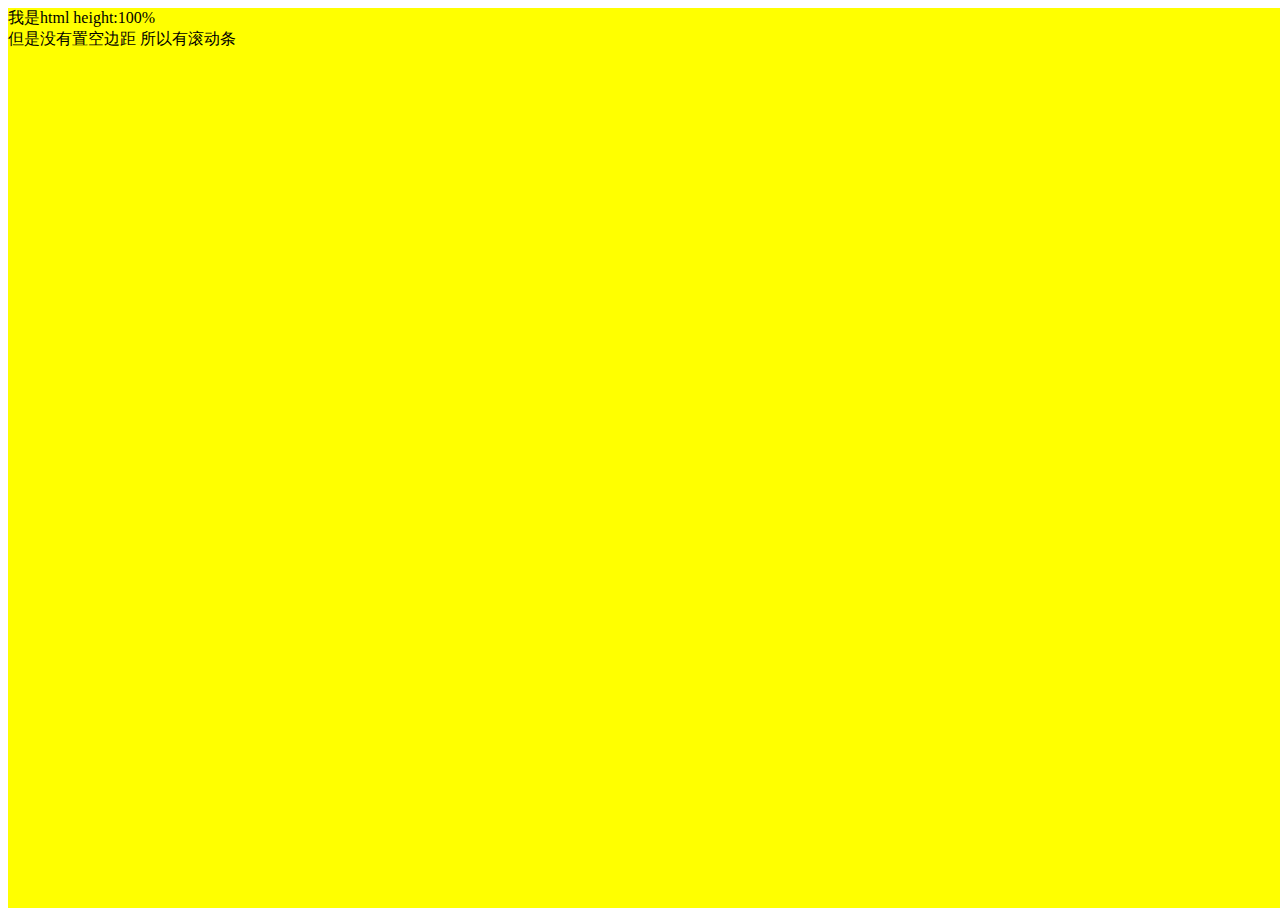
<file: static/cssHtml/1、高度问题1.html>
<!DOCTYPE html>
<html lang="en">
<head>
  <meta charset="UTF-8">
  <meta name="viewport" content="width=device-width, initial-scale=1.0">
  <title>Document</title>
  <style>
    html,body {
      width: 100%;
      height: 100%;
    }
    #height {
      background: yellow;
      height: 100%;
    }
    span {
      display: block;
    }
  </style>
</head>
<body>
  <div id="height">
    <span>我是html height:100%</span>
    <span>但是没有置空边距 所以有滚动条</span>
  </div>
</body>
</html>
</file>
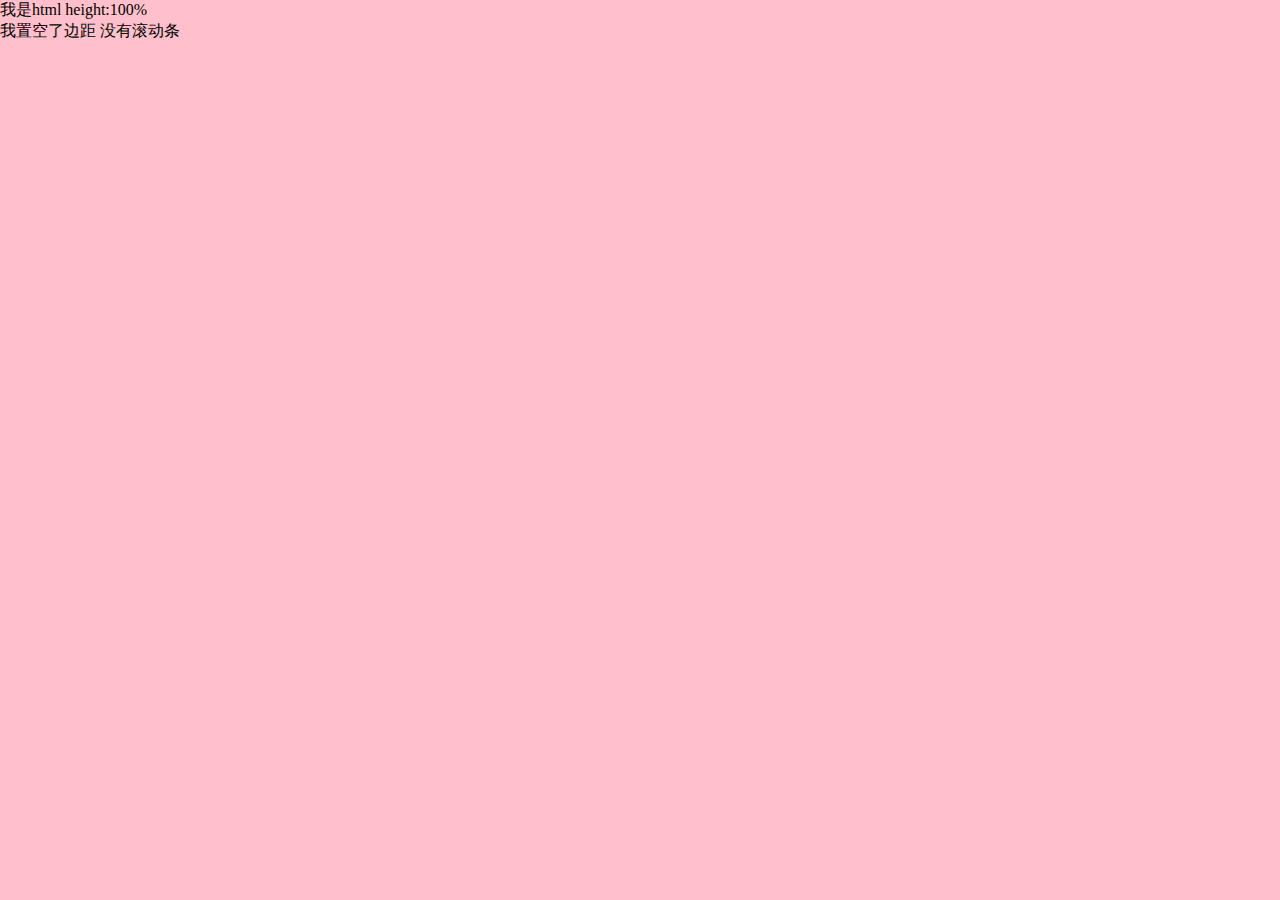
<file: static/cssHtml/1、高度问题2.html>
<!DOCTYPE html>
<html lang="en">
<head>
  <meta charset="UTF-8">
  <meta name="viewport" content="width=device-width, initial-scale=1.0">
  <title>Document</title>
  <style>
    html,body {
      width: 100%;
      height: 100%;
    }
    body {
      margin: 0;  /* 置空边距 */
    }
    #height {
      background: pink;
      height: 100%;
    }
    span {
      display: block;
    }
  </style>
</head>
<body>
  <div id="height">
    <span>我是html height:100%</span>
    <span>我置空了边距 没有滚动条</span>
  </div>
</body>
</html>
</file>
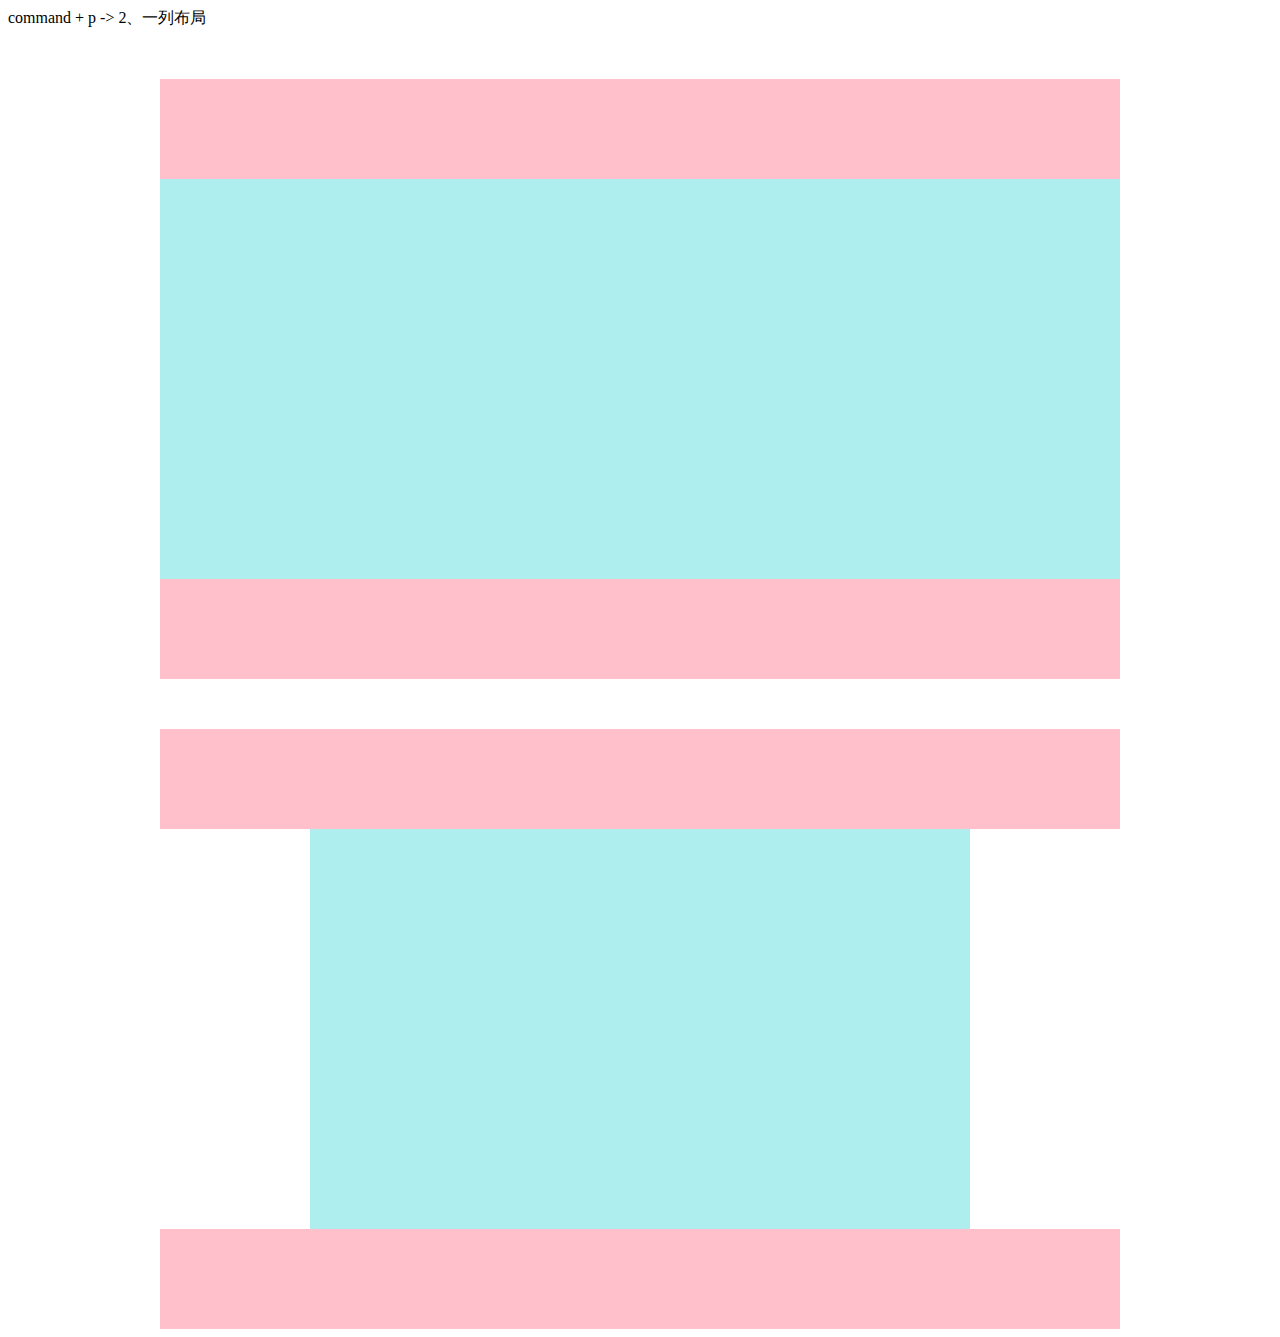
<file: static/cssHtml/2、一列布局.html>
<!--
 * @Description: 
 * @version: v1.0
 * @Author: ZhangCb
 * @Date: 2020-08-26 10:37:05
 * @LastEditors: ZhangCb
 * @LastEditTime: 2021-02-22 17:21:55
-->
<!DOCTYPE html>
<html lang="en">
<head>
  <meta charset="UTF-8">
  <meta name="viewport" content="width=device-width, initial-scale=1.0">
  <title>Document</title>
  <style>
    .header1{ 
      margin:0 auto; 
      max-width: 960px; 
      height:100px;
      background: pink;
    } 
    .content1{ 
      margin: 0 auto; 
      max-width: 960px; 
      height: 400px;
      background: paleturquoise;
    } 
    .footer1{ 
      margin: 0 auto; 
      max-width: 960px; 
      height: 100px; 
      background: pink;
    }

    .header2{
      margin:0 auto; 
      max-width: 960px; 
      height:100px;
      background: pink;
    } 
    .content2{ 
      margin: 0 auto; 
      max-width: 660px; 
      height: 400px;
      background: paleturquoise;
    } 
    .footer2{ 
      margin: 0 auto; 
      max-width: 960px; 
      height: 100px; 
      background: pink;
    }
  </style>
</head>
<body>
  command + p -> 2、一列布局
  <div style="height:50px"></div>
  
  <div class="header1"></div>
  <div class="content1"></div>
  <div class="footer1"></div>

  <div style="height:50px"></div>

  <div class="header2"></div>
  <div class="content2"></div>
  <div class="footer2"></div>
</body>
</html>
</file>
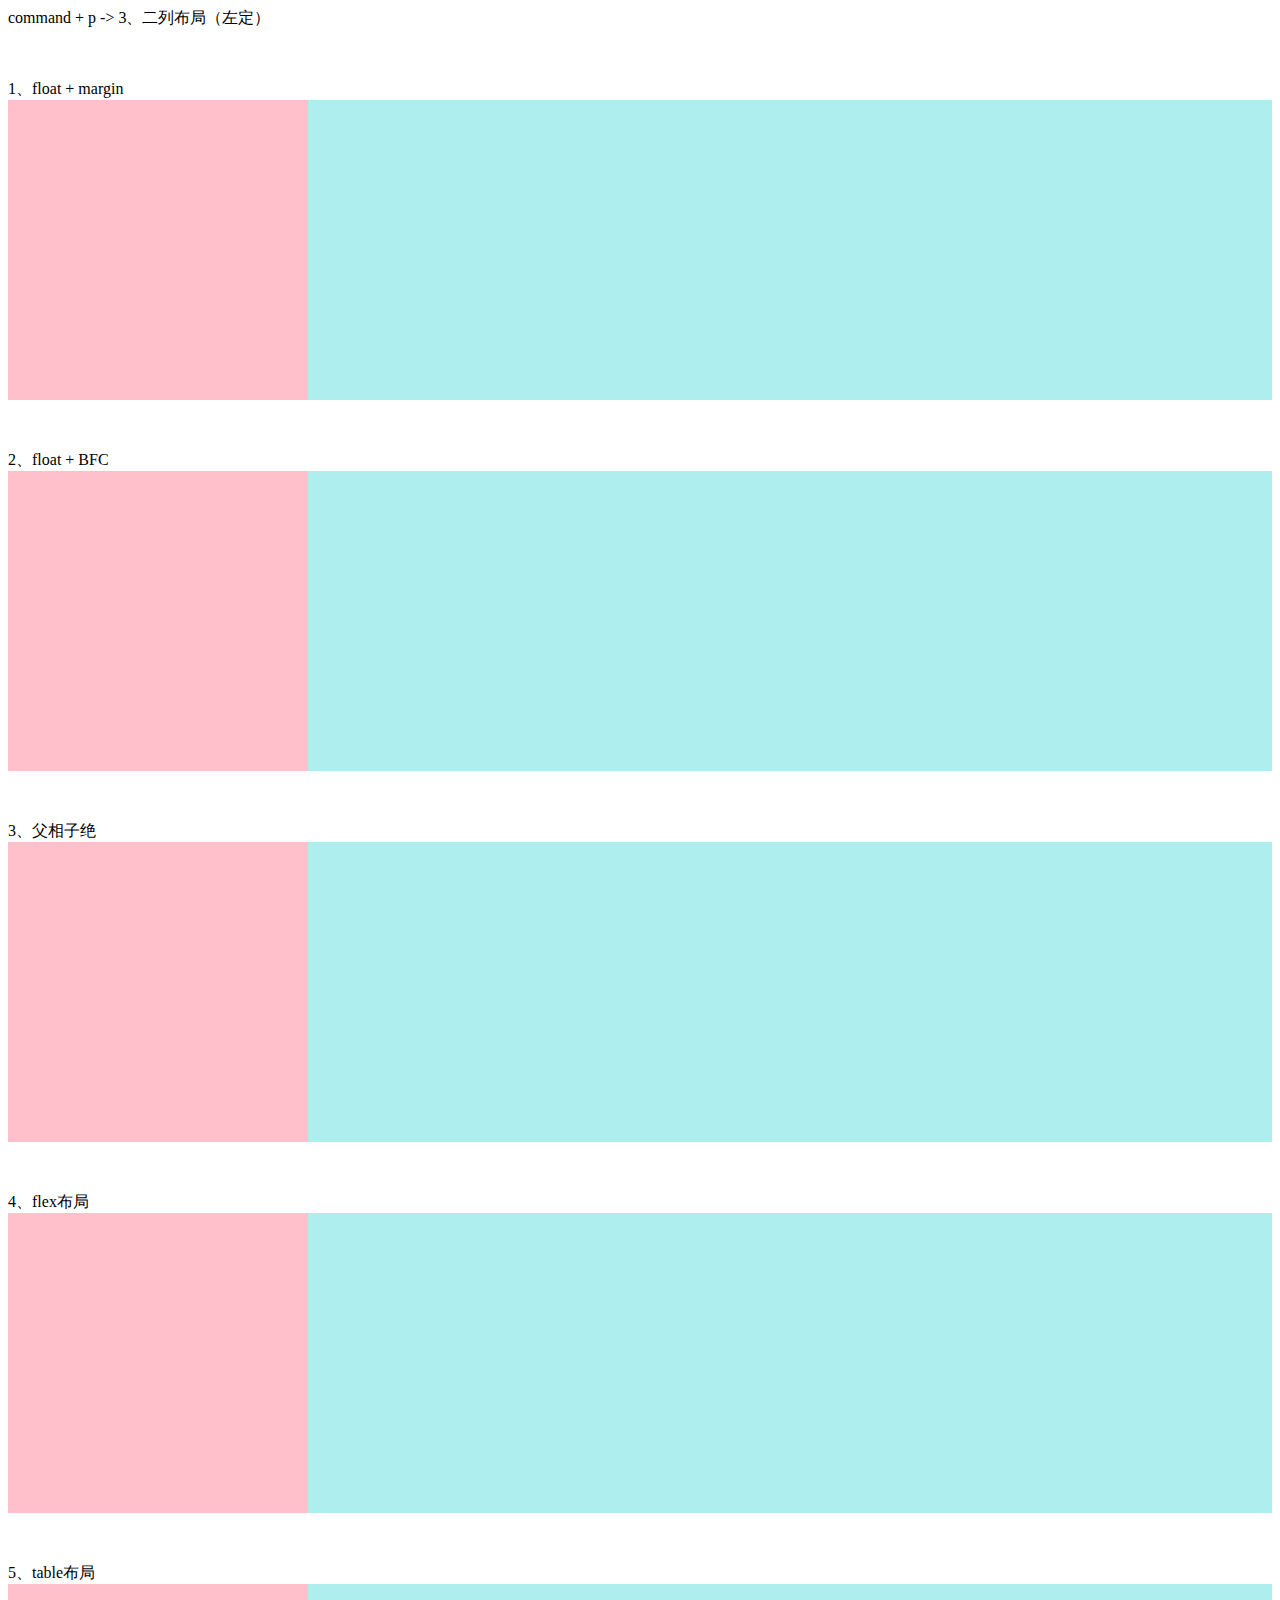
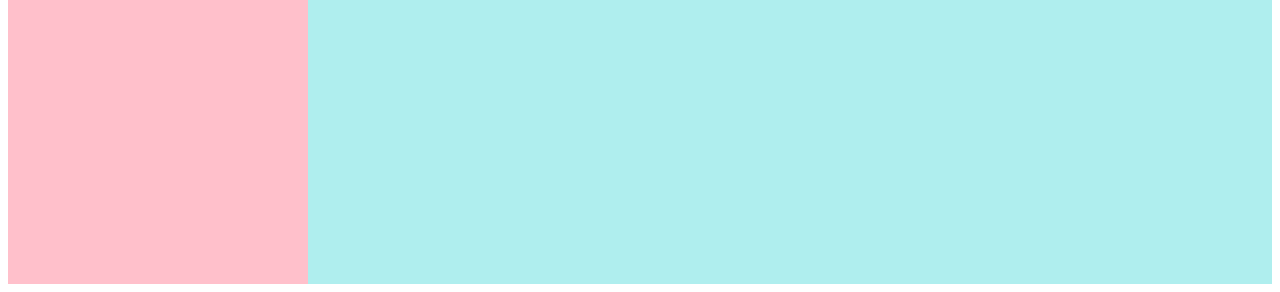
<file: static/cssHtml/3、二列布局（左定）.html>
<!--
 * @Description: 
 * @version: v1.0
 * @Author: ZhangCb
 * @Date: 2020-08-26 10:37:05
 * @LastEditors: ZhangCb
 * @LastEditTime: 2021-02-22 18:58:45
-->
<!DOCTYPE html>
<html lang="en">
<head>
  <meta charset="UTF-8">
  <meta name="viewport" content="width=device-width, initial-scale=1.0">
  <title>Document</title>
  <style>
    /* float + margin */
    .container1 {
      width: 100%;
      height: 300px;
    } 
    .left1 {
      height: 100%;
      background: pink;
      width: 300px;
      float: left;
    } 
    .right1 {
      height: 100%;
      background: paleturquoise;
      margin-left: 300px;
    }
    /* float + BFC */
    .container2 {
      width: 100%;
      height: 300px;
    } 
    .left2 {
      height: 100%;
      background: pink;
      width: 300px;
      float: left;
    } 
    .right2 {
      height: 100%;
      background: paleturquoise;
      overflow: hidden;
    }
    /* 父相子绝 */
    .container3 {
      width: 100%;
      height: 300px;
      position: relative;
    } 
    .left3 {
      height: 100%;
      background: pink;
      width: 300px;
      position: absolute;
      left: 0;
    } 
    .right3 {
      height: 100%;
      background: paleturquoise;
      position: absolute;
      left: 300px;
      right: 0;
    }
    /* flex布局 */
    .container4 {
      width: 100%;
      height: 300px;
      display: flex;
    } 
    .left4 {
      height: 100%;
      background: pink;
      width: 300px;
    } 
    .right4 {
      height: 100%;
      background: paleturquoise;
      flex: 1;
    }
    /* table布局 */
    .container5 {
      width: 100%;
      height: 300px;
      display: table;
    } 
    .left5 {
      height: 100%;
      background: pink;
      width: 300px;
      display: table-cell;
    } 
    .right5 {
      height: 100%;
      background: paleturquoise;
      display: table-cell;
    }
    /* 浮动+负外边距 */
    .container6 {
      width: 100%;
      height: 300px;
    } 
    .left6 {
      height: 100%;
      background: pink;
      width: 300px;
      float: left;
      margin-right: -100%;
    } 
    .right6 {
      height: 100%;
      background: paleturquoise;
      width: 100%;
      float: left;
    }
    .content6 {
      height: 100%;
      background: darkkhaki;
      margin-left: 300px;
    }
  </style>
</head>
<body>
  command + p -> 3、二列布局（左定）

  <div style="height:50px"></div>

  1、float + margin
  <div class="container1">
    <div class="left1"></div>
    <div class="right1"></div>
  </div>

  <div style="height:50px"></div>
  
  2、float + BFC
  <div class="container2">
    <div class="left2"></div>
    <div class="right2"></div>
  </div>

  <div style="height:50px"></div>
  
  3、父相子绝
  <div class="container3">
    <div class="left3"></div>
    <div class="right3"></div>
  </div>

  <div style="height:50px"></div>
  
  4、flex布局
  <div class="container4">
    <div class="left4"></div>
    <div class="right4"></div>
  </div>

  <div style="height:50px"></div>
  
  5、table布局
  <div class="container5">
    <div class="left5"></div>
    <div class="right5"></div>
  </div>
</body>
</html>
</file>
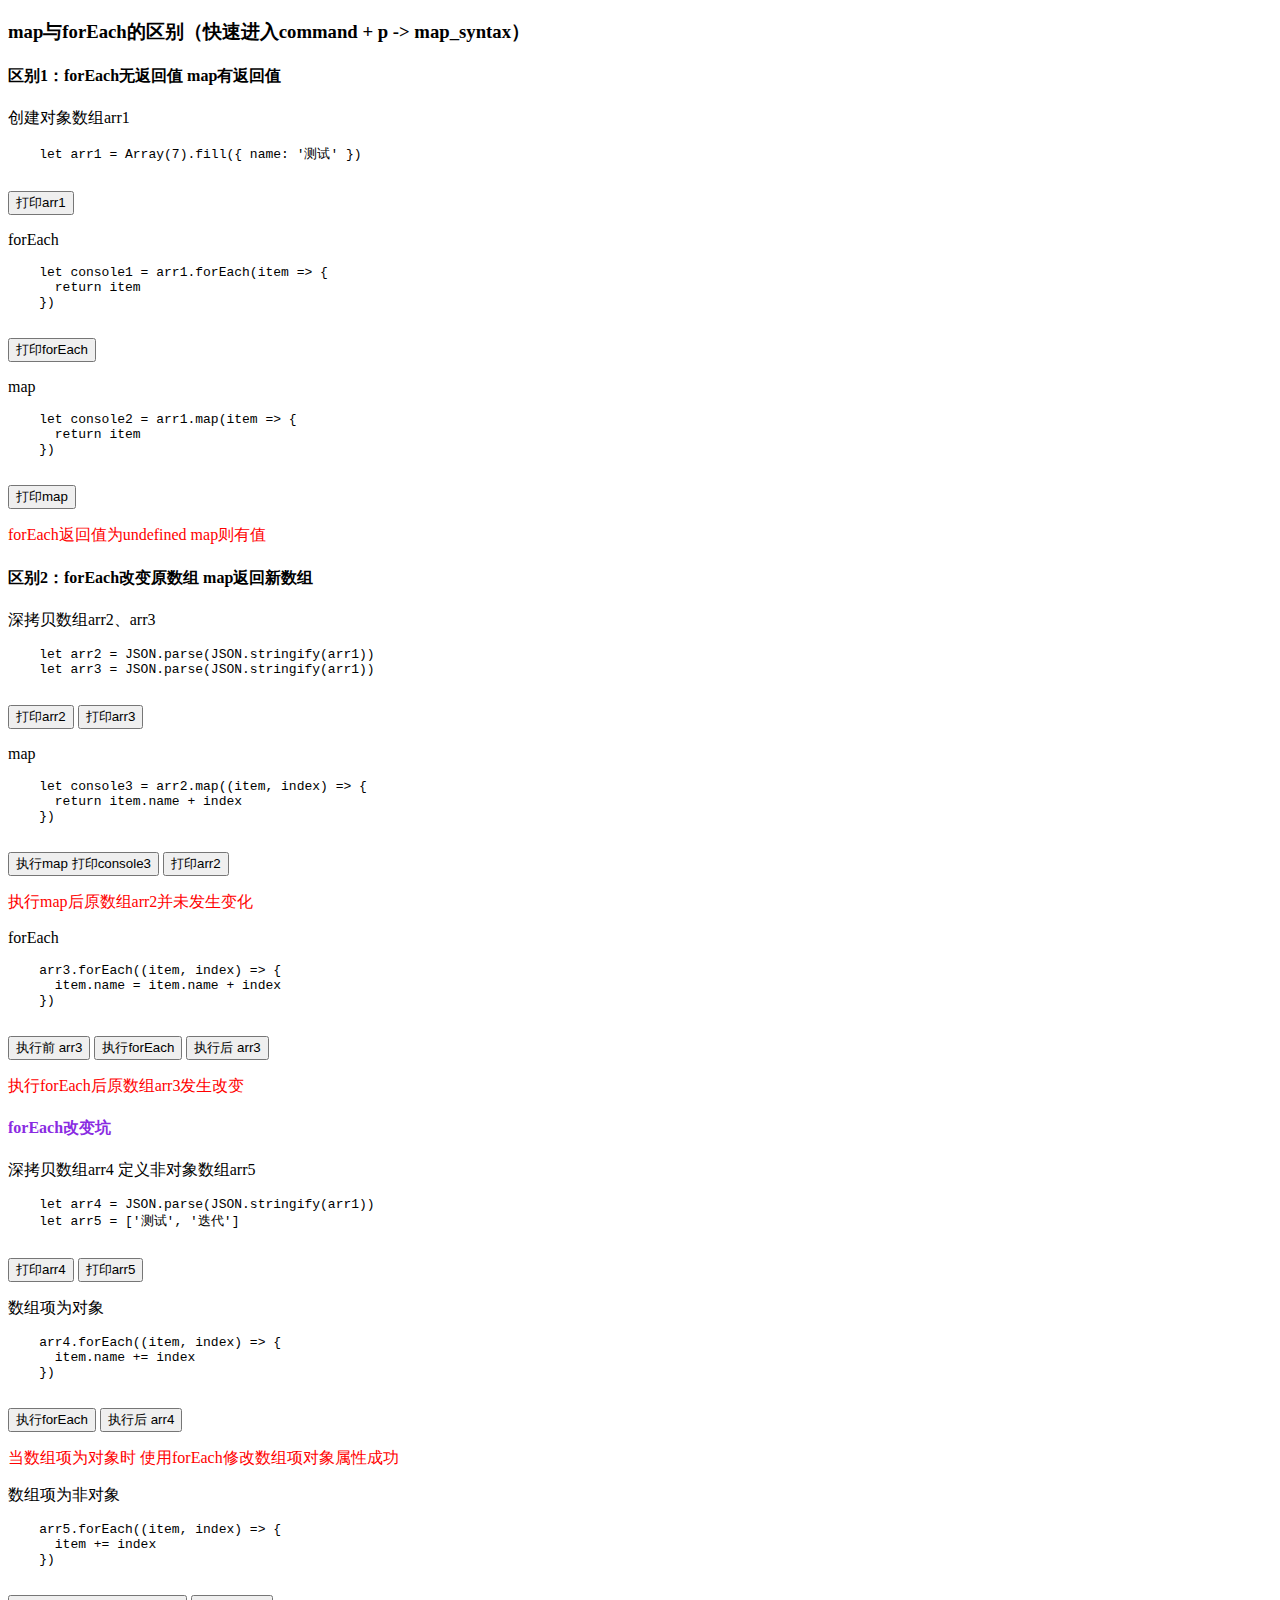
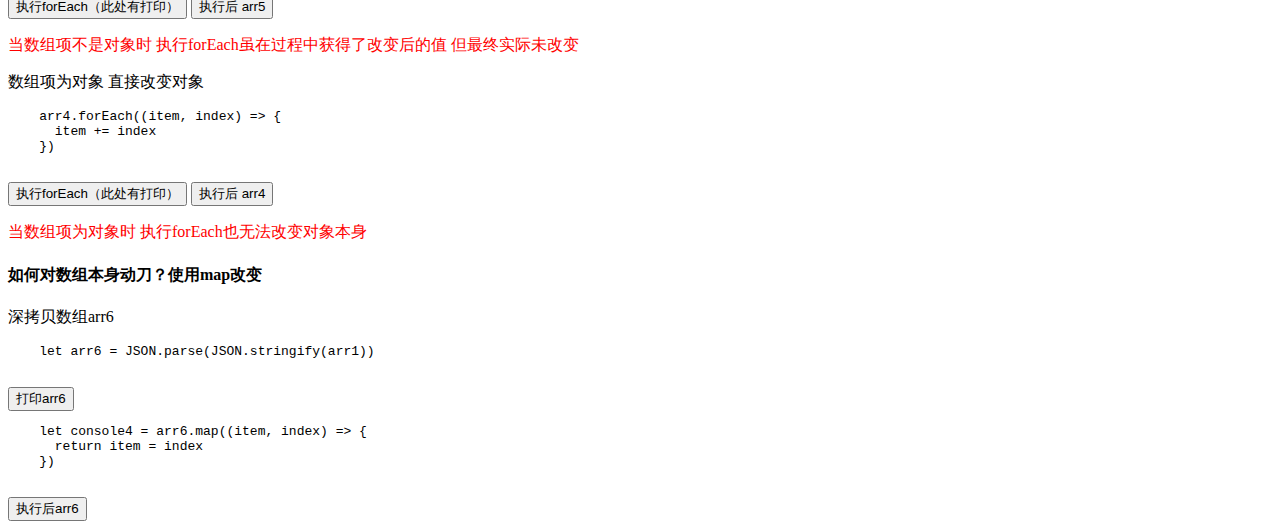
<file: static/jsHtml/1、map与forEach.html>
<!DOCTYPE html>
<html lang="en">
<head>
  <meta charset="UTF-8">
  <meta name="viewport" content="width=device-width, initial-scale=1.0">
  <title>Document</title>
</head>
<body>
  <div>
    <h3>map与forEach的区别（快速进入command + p -> map_syntax）</h3>
    <h4>区别1：forEach无返回值 map有返回值</h4>
    <p>创建对象数组arr1</p>
    <pre>
    let arr1 = Array(7).fill({ name: '测试' })
    </pre>
    <button onclick="consoleVariable(arr1)">打印arr1</button>
    <p>forEach</p>
    <pre>
    let console1 = arr1.forEach(item => {
      return item
    })
    </pre>
    <button onclick="consoleVariable(console1)">打印forEach</button>
    <p>map</p>
    <pre>
    let console2 = arr1.map(item => {
      return item
    })
    </pre>
    <button onclick="consoleVariable(console2)">打印map</button>
    <p style="color:red">forEach返回值为undefined map则有值</p>

    <h4>区别2：forEach改变原数组 map返回新数组</h4>
    <p>深拷贝数组arr2、arr3</p>
    <pre>
    let arr2 = JSON.parse(JSON.stringify(arr1))
    let arr3 = JSON.parse(JSON.stringify(arr1))
    </pre>
    <button onclick="consoleVariable(arr2)">打印arr2</button>
    <button onclick="consoleVariable(arr3)">打印arr3</button>
    <p>map</p>
    <pre>
    let console3 = arr2.map((item, index) => {
      return item.name + index
    })
    </pre>
    <button onclick="consoleVariable(console3)">执行map 打印console3</button>
    <button onclick="consoleVariable(arr3)">打印arr2</button>
    <p style="color:red">执行map后原数组arr2并未发生变化</p>
    <p>forEach</p>
    <pre>
    arr3.forEach((item, index) => {
      item.name = item.name + index
    })
    </pre>
    <button onclick="consoleVariable(arr3)">执行前 arr3</button>
    <button onclick="handleForEach(arr3)">执行forEach</button>
    <button onclick="consoleVariable(arr3)">执行后 arr3</button>
    <p style="color:red">执行forEach后原数组arr3发生改变</p>
    <h4 style="color:blueviolet">forEach改变坑</h4>
    <p>深拷贝数组arr4 定义非对象数组arr5</p>
    <pre>
    let arr4 = JSON.parse(JSON.stringify(arr1))
    let arr5 = ['测试', '迭代']
    </pre>
    <button onclick="consoleVariable(arr4)">打印arr4</button>
    <button onclick="consoleVariable(arr5)">打印arr5</button>
    <p>数组项为对象</p>
    <pre>
    arr4.forEach((item, index) => {
      item.name += index
    })
    </pre>
    <button onclick="handleForEach(arr4)">执行forEach</button>
    <button onclick="consoleVariable(arr4)">执行后 arr4</button>
    <p style="color:red">当数组项为对象时 使用forEach修改数组项对象属性成功</p>
    <p>数组项为非对象</p>
    <pre>
    arr5.forEach((item, index) => {
      item += index
    })
    </pre>
    <button onclick="handleForEach2(arr5)">执行forEach（此处有打印）</button>
    <button onclick="consoleVariable(arr5)">执行后 arr5</button>
    <p style="color:red">当数组项不是对象时 执行forEach虽在过程中获得了改变后的值 但最终实际未改变</p>
    <p>数组项为对象 直接改变对象</p>
    <pre>
    arr4.forEach((item, index) => {
      item += index
    })
    </pre>
    <button onclick="handleForEach2(arr4)">执行forEach（此处有打印）</button>
    <button onclick="consoleVariable(arr4)">执行后 arr4</button>
    <p style="color:red">当数组项为对象时 执行forEach也无法改变对象本身</p>

    <h4>如何对数组本身动刀？使用map改变</h4>
    <p>深拷贝数组arr6</p>
    <pre>
    let arr6 = JSON.parse(JSON.stringify(arr1))
    </pre>
    <button onclick="consoleVariable(arr6)">打印arr6</button>
    <pre>
    let console4 = arr6.map((item, index) => {
      return item = index
    })
    </pre>
    <button onclick="consoleVariable(console4)">执行后arr6</button>
  </div>
  <script>
    /* 区别1 */
    let arr1 = Array(7).fill({ name: '测试' })

    let console1 = arr1.forEach(item => {
      return item
    })
    let console2 = arr1.map(item => {
      return item
    })

    /* 区别2 */
    let arr2 = JSON.parse(JSON.stringify(arr1))
    let arr3 = JSON.parse(JSON.stringify(arr1))

    let console3 = arr2.map((item, index) => {
      return item.name + index
    })
    function handleForEach(arr) {
      arr.forEach((item, index) => {
        item.name += index
      })
      alert('执行成功')
    }

    /* forEach改变坑 */
    let arr4 = JSON.parse(JSON.stringify(arr1))
    let arr5 = ['测试', '迭代']

    function handleForEach2(arr) {
      arr.forEach((item, index) => {
        item += index
        console.log('item值为:', item)
      })
      alert("执行成功")
    }

    /* map改变 */
    let arr6 = JSON.parse(JSON.stringify(arr1))
    let console4 = arr6.map((item, index) => {
      return item = index
    })

    /* 笔记正确性验证 */
    // let test1 = [1, 2, 3]
    // test1.forEach((item, index) => {
    //   test1[index] = { name: `测试${item}` }
    // })
    // console.log(test1)
    // let newArr = test1.map(item => {
    //   return item = { name: `测试${item}` }
    // })
    // console.log(newArr)

    // 打印变量
    function consoleVariable(variable) {
      console.log(variable)
    }
  </script>
</body>
</html>
</file>
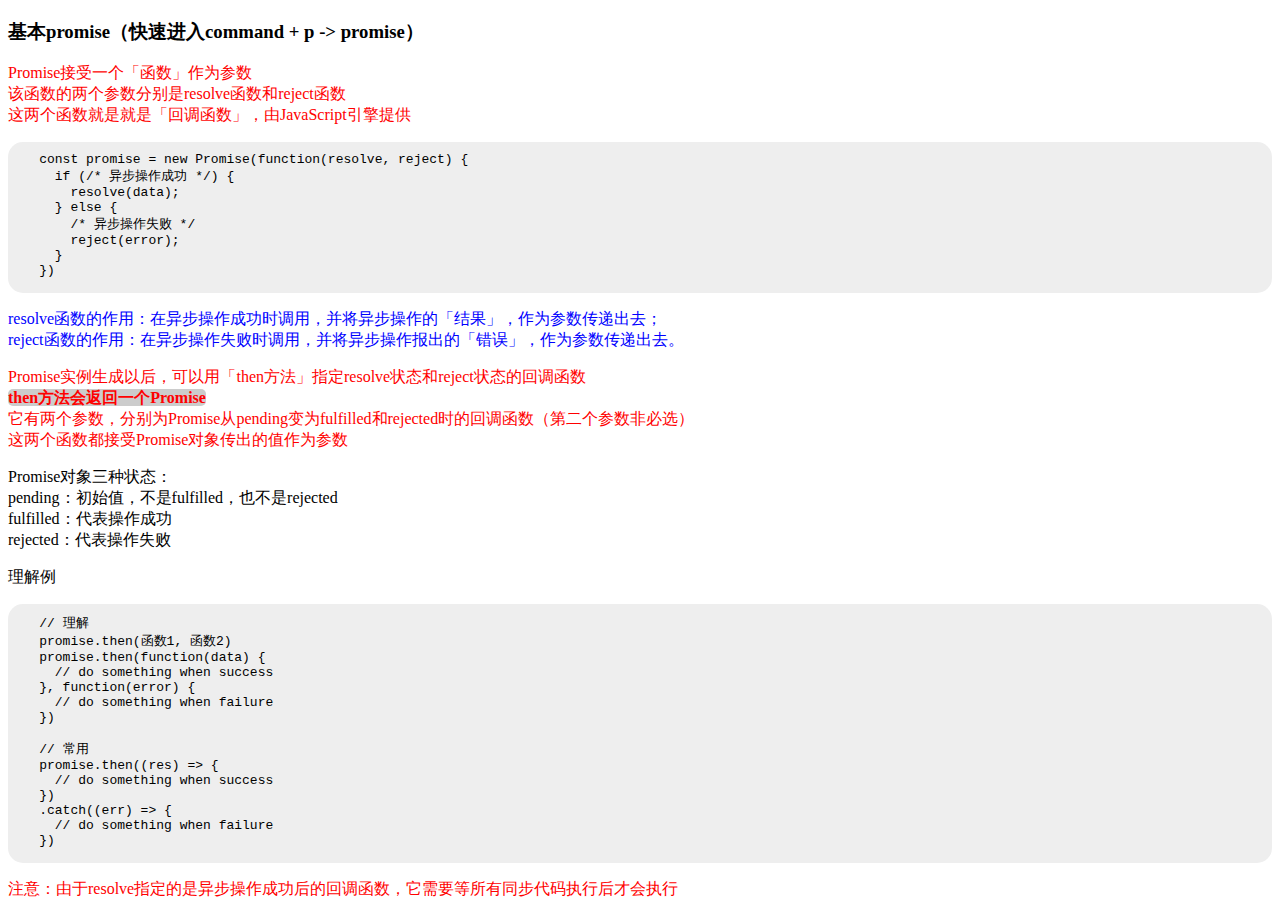
<file: static/jsHtml/2、基本promise.html>
<!DOCTYPE html>
<html lang="en">
<head>
  <meta charset="UTF-8">
  <meta name="viewport" content="width=device-width, initial-scale=1.0">
  <title>Document</title>
  <style>
    pre {
      background: #eee;
      padding-top: 10px;
      border-radius: 15px;
    }
    strong {
      background: #ccc;
      border-radius: 5px;
    }
  </style>
</head>
<body>
  <h3>基本promise（快速进入command + p -> promise）</h3>
  <p style="color:red">
    Promise接受一个「函数」作为参数<br>
    该函数的两个参数分别是resolve函数和reject函数<br>
    这两个函数就是就是「回调函数」，由JavaScript引擎提供
  </p>
  <pre>
    const promise = new Promise(function(resolve, reject) {
      if (/* 异步操作成功 */) {
        resolve(data);
      } else {
        /* 异步操作失败 */
        reject(error);
      }
    })
  </pre>
  <p style="color:blue">
    resolve函数的作用：在异步操作成功时调用，并将异步操作的「结果」，作为参数传递出去；<br>
    reject函数的作用：在异步操作失败时调用，并将异步操作报出的「错误」，作为参数传递出去。
  </p>
  <p style="color:red">
    Promise实例生成以后，可以用「then方法」指定resolve状态和reject状态的回调函数<br>
    <strong>then方法会返回一个Promise</strong><br>
    它有两个参数，分别为Promise从pending变为fulfilled和rejected时的回调函数（第二个参数非必选）<br>
    这两个函数都接受Promise对象传出的值作为参数
  </p>
  <p>
    Promise对象三种状态：<br>
    pending：初始值，不是fulfilled，也不是rejected<br>
    fulfilled：代表操作成功<br>
    rejected：代表操作失败
  </p>
  <p>理解例</p>
  <pre>
    // 理解
    promise.then(函数1, 函数2)
    promise.then(function(data) {
      // do something when success
    }, function(error) {
      // do something when failure
    })

    // 常用
    promise.then((res) => {
      // do something when success
    })
    .catch((err) => {
      // do something when failure
    })
  </pre>
  <p style="color:red">注意：由于resolve指定的是异步操作成功后的回调函数，它需要等所有同步代码执行后才会执行</p>
</body>
</html>
</file>
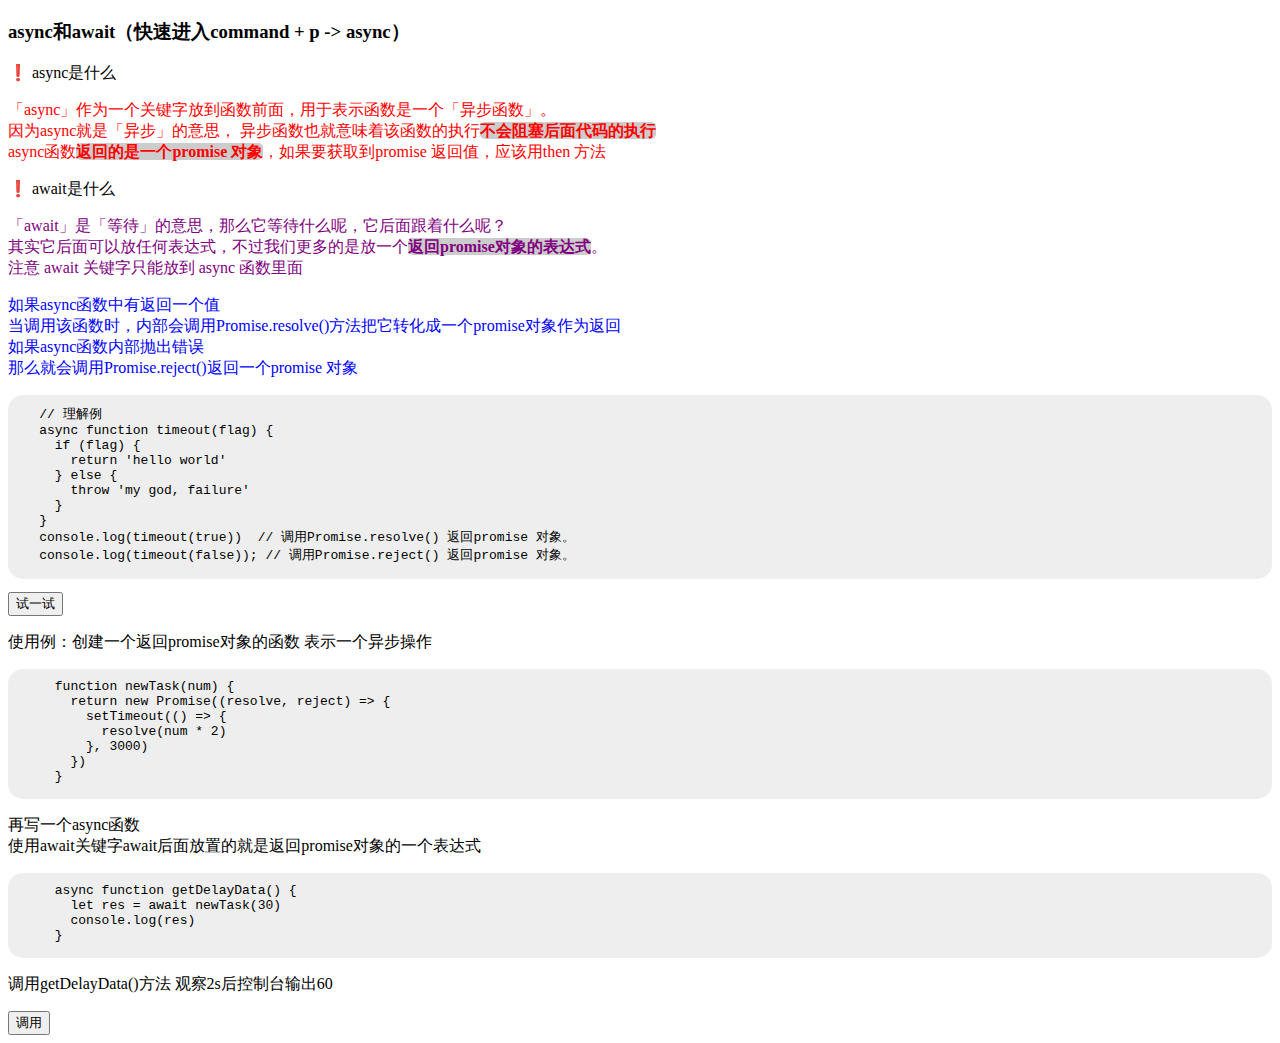
<file: static/jsHtml/3、async await.html>
<!DOCTYPE html>
<html lang="en">
<head>
  <meta charset="UTF-8">
  <meta name="viewport" content="width=device-width, initial-scale=1.0">
  <title>Document</title>
  <style>
    pre {
      background: #eee;
      padding-top: 10px;
      border-radius: 15px;
    }
    strong {
      background: #ccc;
      border-radius: 5px;
    }
  </style>
</head>
<body>
  <div>
    <h3>async和await（快速进入command + p -> async）</h3>
    <p>❗️ async是什么</p>
    <p style="color:red">
      「async」作为一个关键字放到函数前面，用于表示函数是一个「异步函数」。<br/>
      因为async就是「异步」的意思， 异步函数也就意味着该函数的执行<strong>不会阻塞后面代码的执行</strong><br/>
      async函数<strong>返回的是一个promise 对象</strong>，如果要获取到promise 返回值，应该用then 方法
    </p>
    <p>❗️ await是什么</p>
    <p style="color:purple">
      「await」是「等待」的意思，那么它等待什么呢，它后面跟着什么呢？<br/>
      其实它后面可以放任何表达式，不过我们更多的是放一个<strong>返回promise对象的表达式</strong>。<br/>
      注意 await 关键字只能放到 async 函数里面
    </p>
    <p style="color:blue">
      如果async函数中有返回一个值<br/>
      当调用该函数时，内部会调用Promise.resolve()方法把它转化成一个promise对象作为返回<br/>
      如果async函数内部抛出错误<br/>
      那么就会调用Promise.reject()返回一个promise 对象<br/>
    </p>
    <pre>
    // 理解例
    async function timeout(flag) {
      if (flag) {
        return 'hello world'
      } else {
        throw 'my god, failure'
      }
    }
    console.log(timeout(true))  // 调用Promise.resolve() 返回promise 对象。
    console.log(timeout(false)); // 调用Promise.reject() 返回promise 对象。
    </pre>
    <button onclick="run()">试一试</button>
    <p>使用例：创建一个返回promise对象的函数 表示一个异步操作</p>
    <pre>
      function newTask(num) {
        return new Promise((resolve, reject) => {
          setTimeout(() => {
            resolve(num * 2)
          }, 3000)
        })
      }
    </pre>
    <p>
      再写一个async函数
      <br/>
      使用await关键字await后面放置的就是返回promise对象的一个表达式
    </p>
    <pre>
      async function getDelayData() {
        let res = await newTask(30)
        console.log(res)
      }
    </pre>
    <p>调用getDelayData()方法 观察2s后控制台输出60</p>
    <button onclick="getDelayData()">调用</button>
  </div>
  <script>
    // 理解例
    async function timeout(flag) {
      if (flag) {
        return 'hello world'
      } else {
        throw 'my god, failure'
      }
    }
    function run() {
      console.log(timeout(true))
      console.log(timeout(false))
    }

    // 使用例
    function newTask(num) {
      return new Promise((resolve, reject) => {
        setTimeout(() => {
          resolve(num * 2)
        }, 2000)
      })
    }

    async function getDelayData() {
      let res = await newTask(30)
      console.log(res)
    }

    // getDelayData()
  </script>
</body>
</html>
</file>
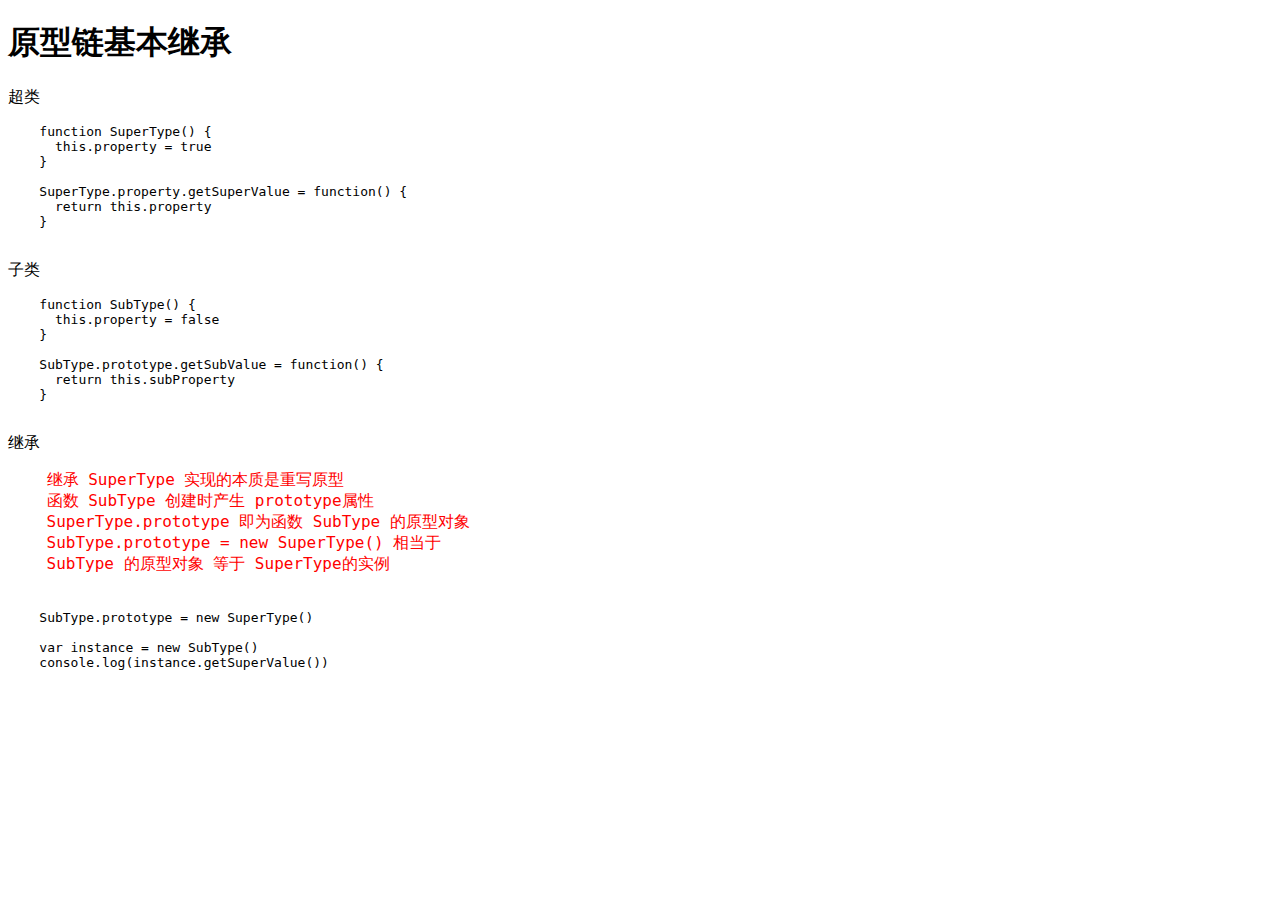
<file: static/jsHtml/4、原型链基本继承.html>
<!--
 * @Description: 
 * @version: v1.0
 * @Author: ZhangCb
 * @Date: 2021-01-26 16:14:24
 * @LastEditors: ZhangCb
 * @LastEditTime: 2021-01-26 17:03:01
-->
<!DOCTYPE html>
<html lang="en">
<head>
  <meta charset="UTF-8">
  <meta name="viewport" content="width=device-width, initial-scale=1.0">
  <link rel="stylesheet" type="text/css" href="./index.css">
  <title>Document</title>
</head>
<body>
  <h1>原型链基本继承</h1>
  <p>超类</p>
  <pre>
    function SuperType() {
      this.property = true
    }

    SuperType.property.getSuperValue = function() {
      return this.property
    }
  </pre>
  <p>子类</p>
  <pre>
    function SubType() {
      this.property = false
    }

    SubType.prototype.getSubValue = function() {
      return this.subProperty
    }
  </pre>
  <p>继承</p>
  <pre class="important">
    继承 SuperType 实现的本质是重写原型
    函数 SubType 创建时产生 prototype属性
    SuperType.prototype 即为函数 SubType 的原型对象
    SubType.prototype = new SuperType() 相当于
    SubType 的原型对象 等于 SuperType的实例
  </pre>
  <pre>
    SubType.prototype = new SuperType()

    var instance = new SubType()
    console.log(instance.getSuperValue())
  </pre>
  <script>
    function SuperType() {
      this.property = true
    }

    SuperType.prototype.getSuperValue = function() {
      return this.property
    }

    function SubType() {
      this.subProperty = false
    }
    
    SubType.prototype.getSubValue = function() {
      return this.subProperty
    }
    /**
     * 继承 SuperType 实现的本质是重写原型
     * 函数 SubType 创建时产生 prototype属性
     * SuperType.prototype 即为函数 SubType 的原型对象
     * SubType.prototype = new SuperType() 相当于
     * SubType 的原型对象 等于 SuperType的实例
    */
    SubType.prototype = new SuperType()

    var instance = new SubType()
    console.log(instance.getSuperValue())
  </script>
</body>
</html>
</file>
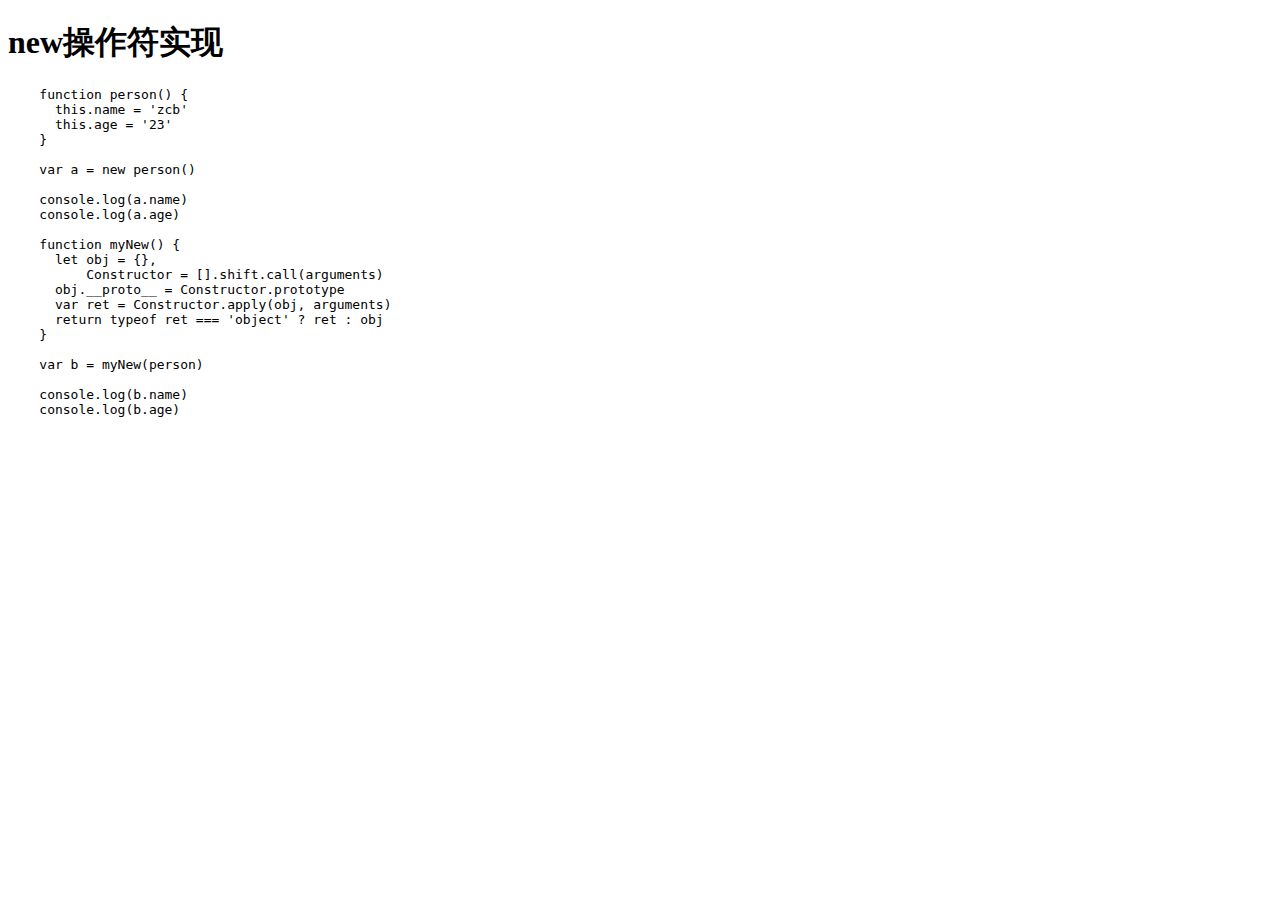
<file: static/jsHtml/5、new操作符实现.html>
<!--
 * @Description: 
 * @version: v1.0
 * @Author: ZhangCb
 * @Date: 2021-01-26 16:14:24
 * @LastEditors: ZhangCb
 * @LastEditTime: 2021-02-02 14:22:19
-->
<!DOCTYPE html>
<html lang="en">
<head>
  <meta charset="UTF-8">
  <meta name="viewport" content="width=device-width, initial-scale=1.0">
  <link rel="stylesheet" type="text/css" href="./index.css">
  <title>Document</title>
</head>
<body>
  <h1>new操作符实现</h1>
  <pre>
    function person() {
      this.name = 'zcb'
      this.age = '23'
    }
    
    var a = new person()
    
    console.log(a.name)
    console.log(a.age)
    
    function myNew() {
      let obj = {},
          Constructor = [].shift.call(arguments)
      obj.__proto__ = Constructor.prototype
      var ret = Constructor.apply(obj, arguments)
      return typeof ret === 'object' ? ret : obj
    }
    
    var b = myNew(person)
    
    console.log(b.name)
    console.log(b.age)
  </pre>
  <script>
    function person() {
      this.name = 'zcb'
      this.age = '23'
    }

    var a = new person()

    console.log(a.name)
    console.log(a.age)

    function myNew() {
      let obj = {},
          Constructor = [].shift.call(arguments)
      obj.__proto__ = Constructor.prototype
      var ret = Constructor.apply(obj, arguments)
      return typeof ret === 'object' ? ret : obj
    }

    var b = myNew(person)

    console.log(b.name)
    console.log(b.age)
  </script>
</body>
</html>
</file>
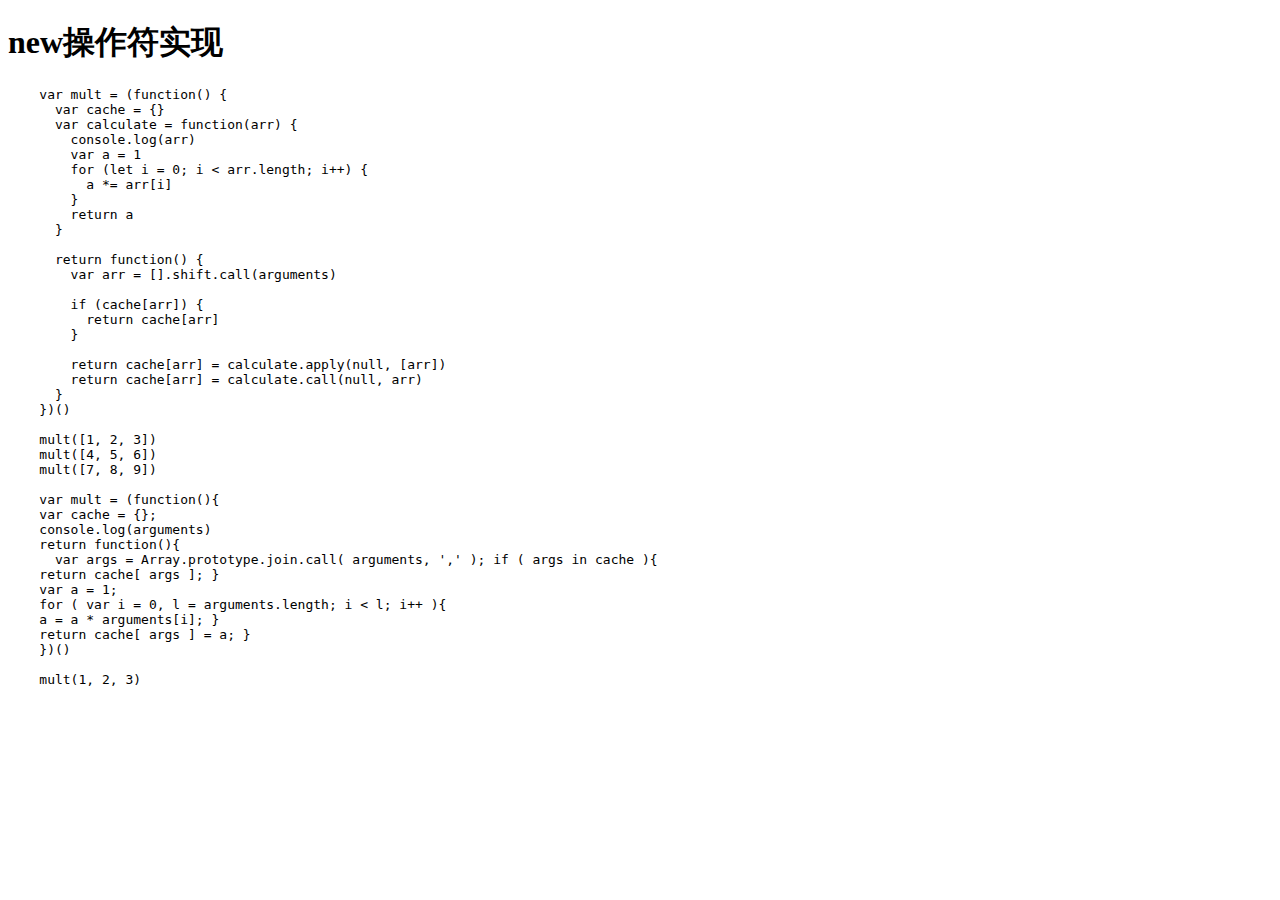
<file: static/jsHtml/6、闭包乘法缓存.html>
<!--
 * @Description: 
 * @version: v1.0
 * @Author: ZhangCb
 * @Date: 2021-01-26 16:14:24
 * @LastEditors: ZhangCb
 * @LastEditTime: 2021-02-03 11:14:29
-->
<!DOCTYPE html>
<html lang="en">
<head>
  <meta charset="UTF-8">
  <meta name="viewport" content="width=device-width, initial-scale=1.0">
  <link rel="stylesheet" type="text/css" href="./index.css">
  <title>Document</title>
</head>
<body>
  <h1>new操作符实现</h1>
  <pre>
    var mult = (function() {
      var cache = {}
      var calculate = function(arr) {
        console.log(arr)
        var a = 1
        for (let i = 0; i < arr.length; i++) {
          a *= arr[i]
        }
        return a
      }
    
      return function() {
        var arr = [].shift.call(arguments)
    
        if (cache[arr]) {
          return cache[arr]
        }
    
        return cache[arr] = calculate.apply(null, [arr])
        return cache[arr] = calculate.call(null, arr)
      }
    })()
    
    mult([1, 2, 3])
    mult([4, 5, 6])
    mult([7, 8, 9])
    
    var mult = (function(){
    var cache = {};
    console.log(arguments)
    return function(){
      var args = Array.prototype.join.call( arguments, ',' ); if ( args in cache ){
    return cache[ args ]; }
    var a = 1;
    for ( var i = 0, l = arguments.length; i < l; i++ ){
    a = a * arguments[i]; }
    return cache[ args ] = a; }
    })()
    
    mult(1, 2, 3)
  </pre>
  <script>
    function person() {
      this.name = 'zcb'
      this.age = '23'
    }

    var a = new person()

    console.log(a.name)
    console.log(a.age)

    function myNew() {
      let obj = {},
          Constructor = [].shift.call(arguments)
      obj.__proto__ = Constructor.prototype
      var ret = Constructor.apply(obj, arguments)
      return typeof ret === 'object' ? ret : obj
    }

    var b = myNew(person)

    console.log(b.name)
    console.log(b.age)
  </script>
</body>
</html>
</file>
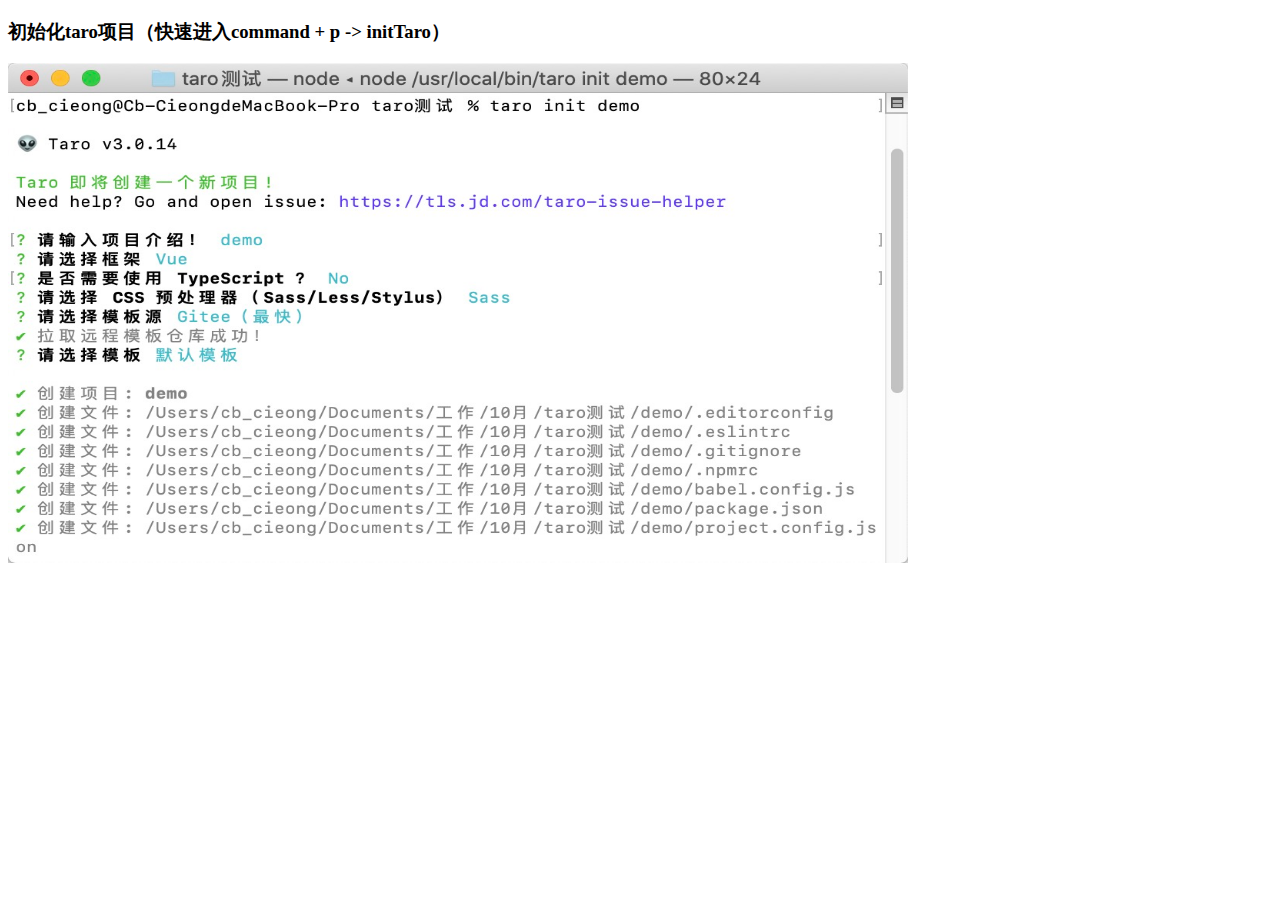
<file: static/taroHtml/initTaro.html>
<!DOCTYPE html>
<html lang="en">
<head>
  <meta charset="UTF-8">
  <meta name="viewport" content="width=device-width, initial-scale=1.0">
  <title>Document</title>
</head>
<body>
  <div>
    <h3>初始化taro项目（快速进入command + p -> initTaro）</h3>
    <img
      src="../../noteImg/taro/taro1.jpg"
      style="width: 900px;height:500px;"
    />
  </div>
</body>
</html>
</file>
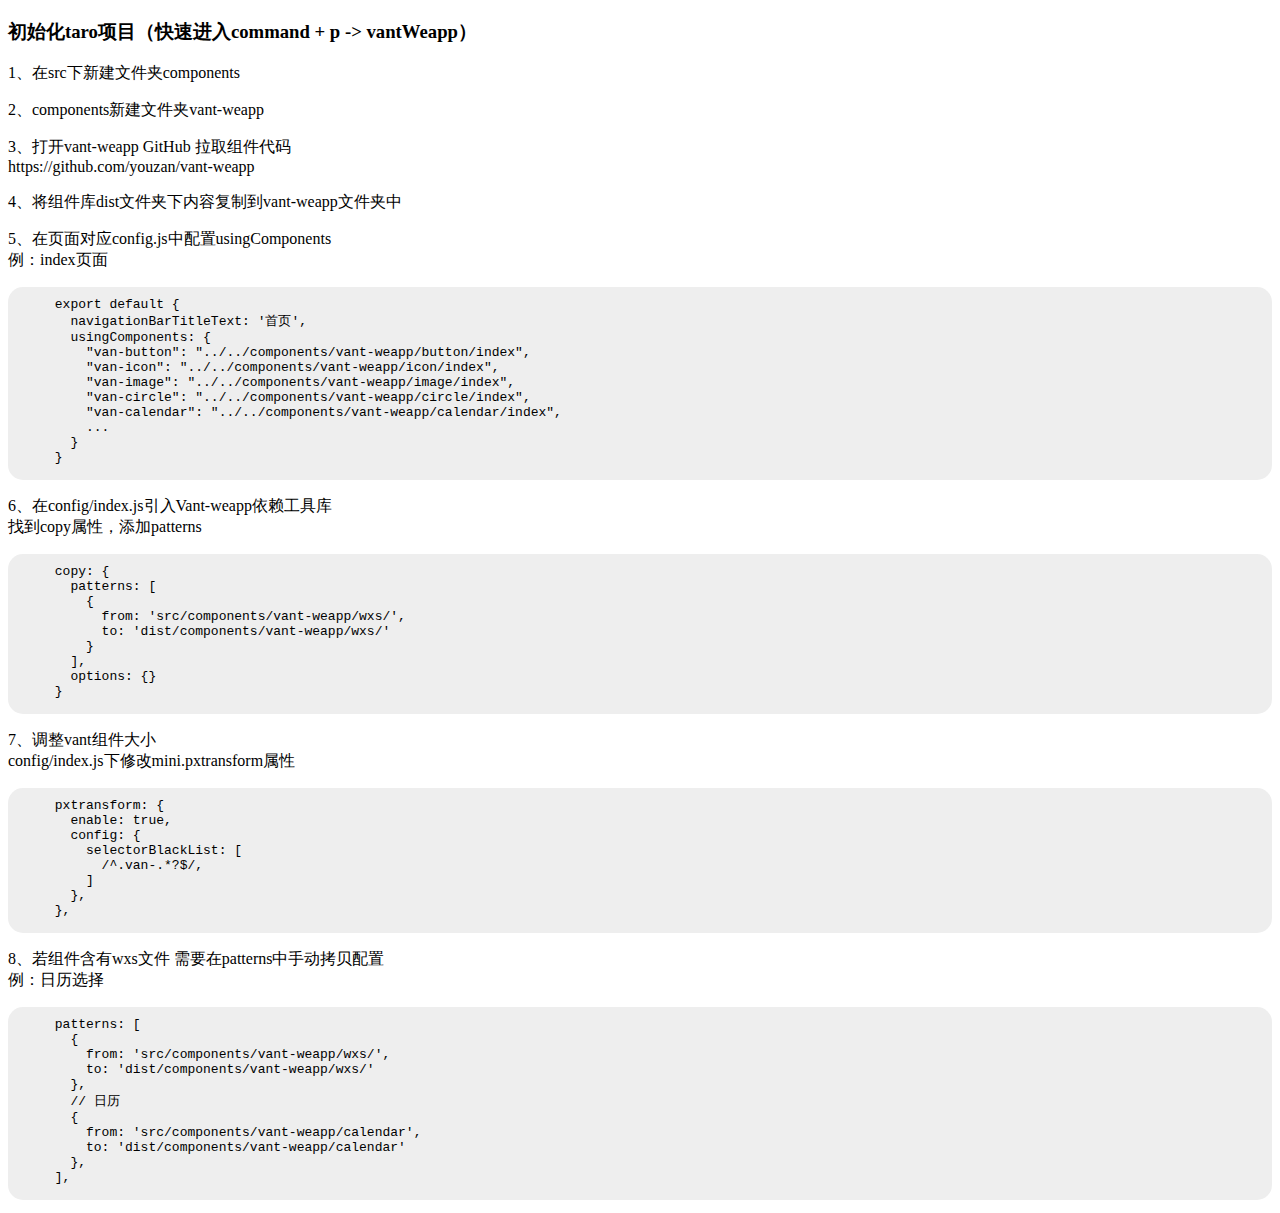
<file: static/taroHtml/vantWeapp.html>
<!DOCTYPE html>
<html lang="en">
<head>
  <meta charset="UTF-8">
  <meta name="viewport" content="width=device-width, initial-scale=1.0">
  <title>Document</title>
  <style>
    pre {
      background: #eee;
      padding-top: 10px;
      border-radius: 15px;
    }
    strong {
      background: #ccc;
      border-radius: 5px;
    }
  </style>
</head>
<body>
  <div>
    <h3>初始化taro项目（快速进入command + p -> vantWeapp）</h3>
    <p>1、在src下新建文件夹components</p>
    <p>2、components新建文件夹vant-weapp</p>
    <p>
      3、打开vant-weapp GitHub 拉取组件代码<br>
      https://github.com/youzan/vant-weapp
    </p>
    <p>4、将组件库dist文件夹下内容复制到vant-weapp文件夹中</p>
    <p>
      5、在页面对应config.js中配置usingComponents<br>
      例：index页面
    </p>
    <pre>
      export default {
        navigationBarTitleText: '首页',
        usingComponents: {
          "van-button": "../../components/vant-weapp/button/index",
          "van-icon": "../../components/vant-weapp/icon/index",
          "van-image": "../../components/vant-weapp/image/index",
          "van-circle": "../../components/vant-weapp/circle/index",
          "van-calendar": "../../components/vant-weapp/calendar/index",
          ...
        }
      }
    </pre>
    <p>
      6、在config/index.js引入Vant-weapp依赖工具库<br>
      找到copy属性，添加patterns
    </p>
    <pre>
      copy: {
        patterns: [
          {
            from: 'src/components/vant-weapp/wxs/',
            to: 'dist/components/vant-weapp/wxs/'
          }
        ],
        options: {}
      }
    </pre>
    <p>
      7、调整vant组件大小<br>
      config/index.js下修改mini.pxtransform属性
    </p>
    <pre>
      pxtransform: {
        enable: true,
        config: {
          selectorBlackList: [
            /^.van-.*?$/, 
          ]
        },
      },
    </pre>
    <p>
      8、若组件含有wxs文件 需要在patterns中手动拷贝配置<br>
      例：日历选择
    </p>
    <pre>
      patterns: [
        {
          from: 'src/components/vant-weapp/wxs/',
          to: 'dist/components/vant-weapp/wxs/'
        },
        // 日历
        {
          from: 'src/components/vant-weapp/calendar',
          to: 'dist/components/vant-weapp/calendar'
        },
      ],
    </pre>
  </div>
</body>
</html>
</file>
<file: static/jsHtml/index.css>
.important {
  color: red;
  font-size: 16px;
}
</file>
